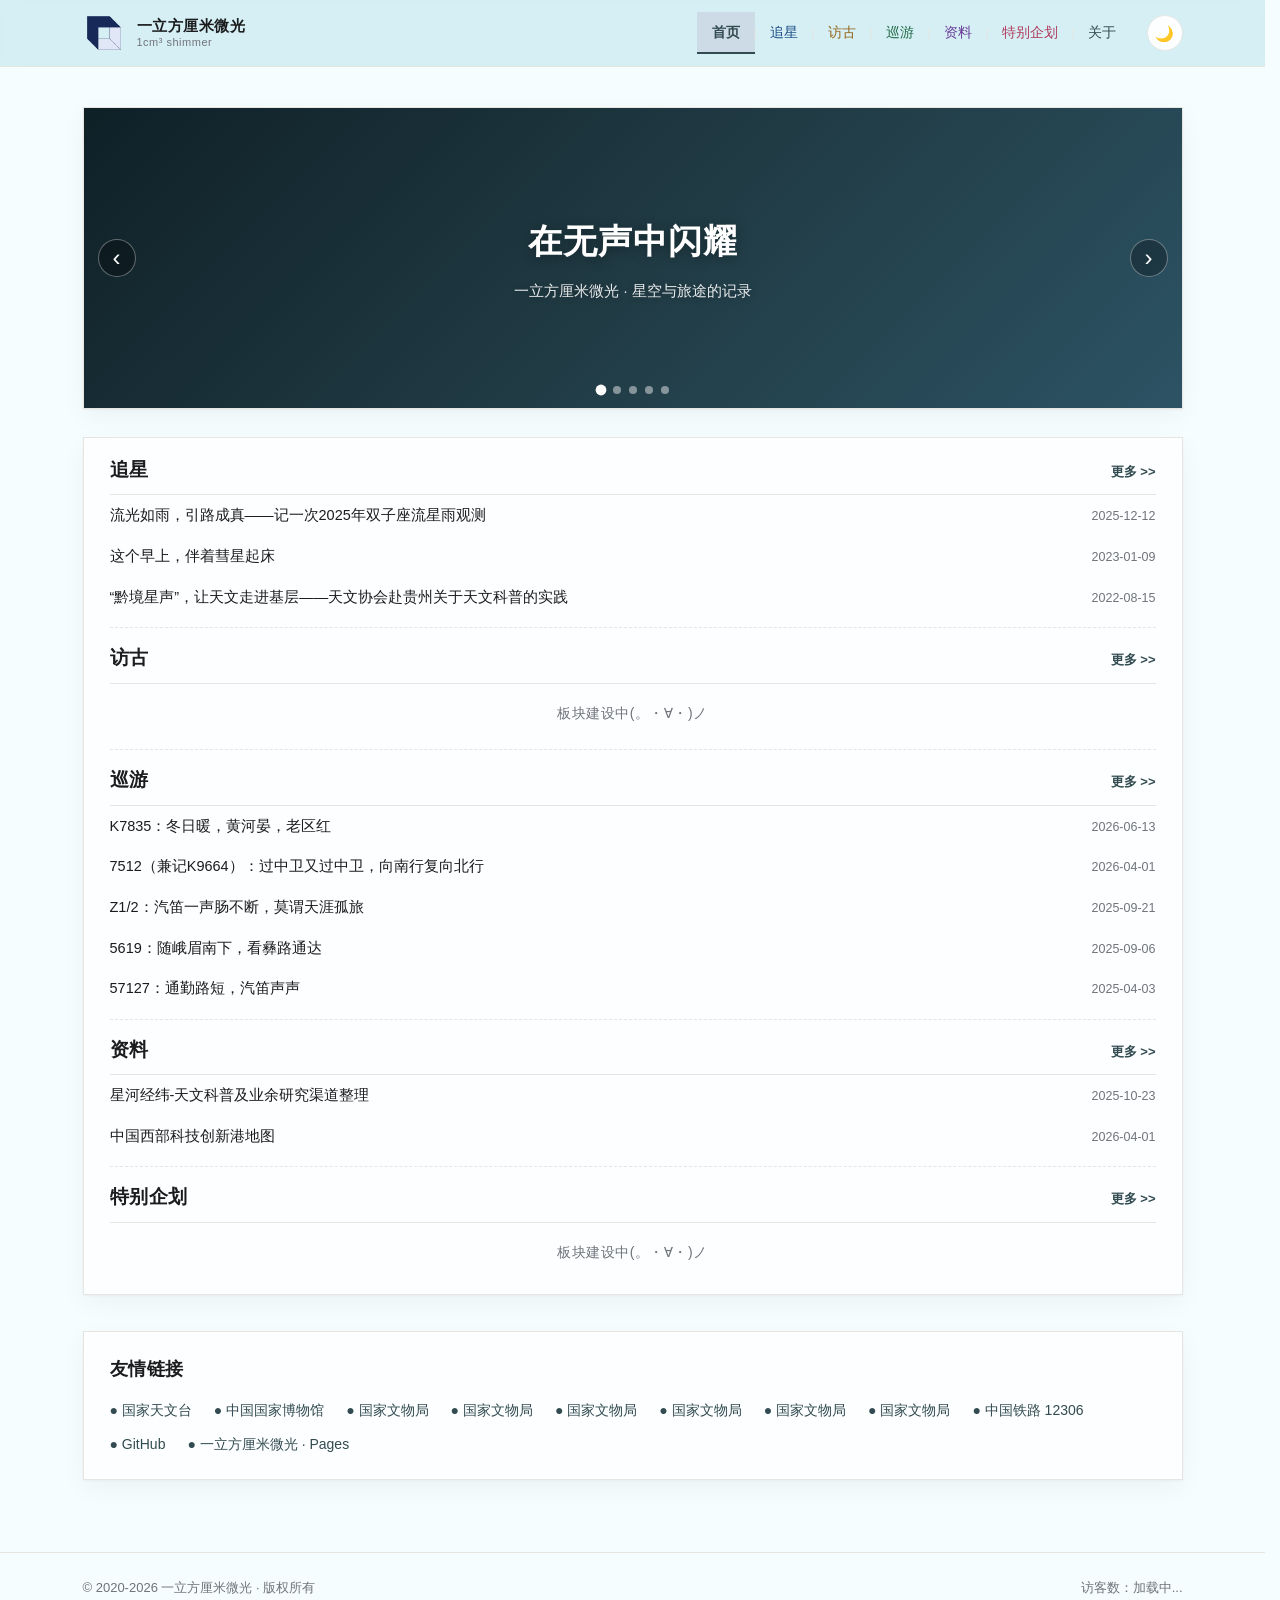
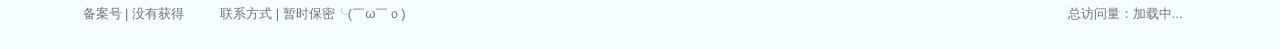
<file: index.html>
<!DOCTYPE html>
<html lang="zh-CN" data-theme="light">
<head>
<meta charset="UTF-8">
<meta name="viewport" content="width=device-width, initial-scale=1">
<title>一立方厘米微光 · 小站</title>
<meta name="description" content="在无声中闪耀">
<link rel="stylesheet" href="assets/css/base.css">
<link rel="stylesheet" href="assets/css/layout.css">
<link rel="stylesheet" href="assets/css/components.css">
<link rel="stylesheet" href="assets/css/article.css">
</head>
<body>
<!-- 页面顶端 -->
<header class="site-header">
  <div class="header-inner">
    <a class="brand" href="#/home">
      <span class="logo-box">
        <img id="siteLogo" src="logo%20v1-d.png" alt="一立方厘米微光 Logo">
      </span>
      <span class="brand-text">
        <strong>一立方厘米微光</strong>
        <small>1cm³ shimmer</small>
      </span>
    </a>
    <nav class="nav" id="nav" aria-label="主导航"></nav>
    <div class="tools">
      <button class="icon-btn" id="themeBtn" type="button" aria-label="切换日间/夜间模式" title="切换日间/夜间模式">🌙</button>
    </div>
  </div>
</header>

<main class="app" id="app"></main>
<!-- 页面末端 -->
<footer class="site-footer">
  <div class="footer-inner">
    <div class="footer-left">
      <p>© 2020-<span id="year"></span> 一立方厘米微光 · 版权所有</p>
      <p>备案号 | 没有获得&nbsp;&nbsp;&nbsp;&nbsp;&nbsp;&nbsp;&nbsp;&nbsp;&nbsp;&nbsp;联系方式 | 暂时保密╰(￣ω￣ｏ)</p>
    </div>
    <div class="footer-right">
                <p>访客数：<span id="busuanzi_site_uv">加载中...</span></p>
        <p>总访问量：<span id="busuanzi_site_pv">加载中...</span></p>
    </div>
  </div>
</footer>

<button class="back-to-top" id="backToTop" type="button" aria-label="返回顶部" title="返回顶部">↑</button>
<script type="module" src="assets/js/app.js"></script>
<script defer src="//cdn.busuanzi.cc/busuanzi/3.6.9/busuanzi.min.js"></script>
</body>
</html>
</file>
<file: assets/css/base.css>
/* ==========   全局主题变量   ========== */
:root {
  --bg: #f5fdff;
  --surface: #fcfeff;
  --text: #1b1c1e;
  --muted: #70737a;
  --border: #e5e5e2;
  --accent: #324b50;
  --accent-soft: #ccdbe5;
  --header-bg: rgba(175, 221, 231, 0.45);
  --shadow: 0 1px 2px rgba(0,0,0,.04), 0 8px 24px rgba(0,0,0,.045);
  --radius: 14px;
  color-scheme: light;
}
[data-theme="dark"] {
  --bg: #3a424d;
  --surface: #0f1113;
  --text: #e9ecef;
  --muted: #9298a0;
  --border: #26292e;
  --accent: #7ab4c2;
  --accent-soft: #445359;
  --header-bg: rgba(20, 23, 24, 0.95);
  --shadow: 0 1px 2px rgba(0,0,0,.45), 0 10px 30px rgba(0,0,0,.35);
  color-scheme: dark;
}

/* ==========   板块主题色   ========== */
body[data-section="stargazing"] {
  --accent: #1d4e89;
  --accent-soft: #e6eef8;
  --bg: #ecfcff;
  --surface: #ffffff;
  --header-bg: rgba(49, 137, 175, 0.35);
}
[data-theme="dark"] body[data-section="stargazing"] {
  --accent: #79b0ea;
  --accent-soft: #16263a;
  --bg: #313e4f;
  --surface: #3a3e43;
  --header-bg: rgba(25, 45, 76, 0.95);
}

body[data-section="antiquities"] {
  --accent: #96651c;
  --accent-soft: #f7efe0;
  --bg: #f4ead8;
  --surface: #ffffff;
  --border: #eadfce;
  --header-bg: rgba(211, 171, 82, 0.35);
}
[data-theme="dark"] body[data-section="antiquities"] {
  --accent: #e2b96a;
  --accent-soft: #2b2317;
  --bg: #553128;
  --surface: #121110;
  --border: #302a23; 
  --header-bg: rgba(47, 31, 4, 0.95);
}

body[data-section="travel"] {
  --accent: #1f6b45;
  --accent-soft: #e6f2ea;
  --bg: #f3faf5;
  --surface: #f2f8e9;
  --border: #dcebe2;
  --header-bg: rgba(182, 214, 116, 0.35);
}
[data-theme="dark"] body[data-section="travel"] {
  --accent: #7ad4a3;
  --accent-soft: #16281e;
  --bg: #0d4033;
  --surface: #101412;
  --border: #232e27;
  --header-bg: rgba(17, 44, 23, 0.95);
}

body[data-section="resources"] {
  --accent: #6a3d9a;
  --accent-soft: #f0e8f7;
  --bg: #edecf6;
  --surface: #fdfbff;
  --border: #e6dcef;
  --header-bg: rgba(176, 164, 227, 0.35);
}
[data-theme="dark"] body[data-section="resources"] {
  --accent: #c9a6f0;
  --accent-soft: #2a2033;
  --bg: #4f456b;
  --surface: #131114;
  --border: #352037;
  --header-bg: rgba(53, 32, 55, 0.95);
}

body[data-section="special"] {
  --accent: #b03a5b;
  --accent-soft: #f9e6ec;
  --bg: #fef5f5;
  --surface: #fffbfc;
  --border: #efdbe1;
  --header-bg: rgba(208, 86, 103, 0.35);
}
[data-theme="dark"] body[data-section="special"] {
  --accent: #f09bb0;
  --accent-soft: #332027;
  --bg: #5d1c27;
  --surface: #141112;
  --border: #290709;
  --header-bg: rgba(72, 14, 24, 0.95);
}

body[data-section="about"] {
  --accent: #324b50;
  --accent-soft: #ccdbe5;
}
[data-theme="dark"] body[data-section="about"] {
  --accent: #7ab4c2;
  --accent-soft: #445359;
}

.nav a[data-key="home"] {
  --nav-color: #324b50;
  --nav-bg: #ccdbe5;
}
.nav a[data-key="stargazing"] {
  --nav-color: #1d4e89;
  --nav-bg: #e6eef8;
}
.nav a[data-key="antiquities"] {
  --nav-color: #96651c;
  --nav-bg: #f7efe0;
}
.nav a[data-key="travel"] {
  --nav-color: #1f6b45;
  --nav-bg: #e6f2ea;
}
.nav a[data-key="resources"] {
  --nav-color: #6a3d9a;
  --nav-bg: #f0e8f7;
}
.nav a[data-key="special"] {
  --nav-color: #b03a5b;
  --nav-bg: #f9e6ec;
}
.nav a[data-key="about"] {
  --nav-color: #324b50;
  --nav-bg: #ccdbe5;
}

[data-theme="dark"] .nav a[data-key="home"] {
  --nav-color: #7ab4c2;
  --nav-bg: #445359;
}
[data-theme="dark"] .nav a[data-key="stargazing"] {
  --nav-color: #79b0ea;
  --nav-bg: #16263a;
}
[data-theme="dark"] .nav a[data-key="antiquities"] {
  --nav-color: #e2b96a;
  --nav-bg: #2b2317;
}
[data-theme="dark"] .nav a[data-key="travel"] {
  --nav-color: #7ad4a3;
  --nav-bg: #16281e;
}
[data-theme="dark"] .nav a[data-key="resources"] {
  --nav-color: #c9a6f0;
  --nav-bg: #2a2033;
}
[data-theme="dark"] .nav a[data-key="special"] {
  --nav-color: #f09bb0;
  --nav-bg: #332027;
}
[data-theme="dark"] .nav a[data-key="about"] {
  --nav-color: #7ab4c2;
  --nav-bg: #445359;
}

/* 用更高优先级覆盖 layout.css 中 .nav a 的颜色规则 */
.site-header .nav a[data-key] {
  color: var(--nav-color, var(--muted));
}
.site-header .nav a[data-key]:hover {
  color: var(--nav-color, var(--text));
  background: var(--nav-bg, var(--accent-soft));
}
.site-header .nav a[data-key].active {
  color: var(--nav-color, var(--accent));
  background: var(--nav-bg, var(--accent-soft));
  font-weight: 600;
  box-shadow: inset 0 -2px 0 var(--nav-color, var(--accent));
}

/* ==========   基础样式   ========== */
*, *::before, *::after { box-sizing: border-box; }
html { -webkit-text-size-adjust: 100%; }

@media (prefers-reduced-motion: no-preference) {
  html { scroll-behavior: smooth; }
}

body {
  margin: 0;
  min-height: 100vh;
  display: flex;
  flex-direction: column;
  background: var(--bg);
  color: var(--text);
  font-family: -apple-system, BlinkMacSystemFont, "Segoe UI", "PingFang SC",
               "Hiragino Sans GB", "Microsoft YaHei", sans-serif;
  line-height: 1.7;
  -webkit-font-smoothing: antialiased;
  transition: background-color .25s ease, color .25s ease;
}

html {
  -webkit-text-size-adjust: 100%;
  scrollbar-gutter: stable; 
}

a { color: inherit; text-decoration: none; }
ul { margin: 0; padding: 0; list-style: none; }

@media (prefers-reduced-motion: reduce) {
  * { transition: none !important; animation: none !important; }
}
</file>
<file: assets/css/layout.css>
.site-header {
  position: sticky;
  top: 0;
  z-index: 20;
  background: var(--header-bg);
  backdrop-filter: blur(10px);
  -webkit-backdrop-filter: blur(10px);
  border-bottom: 1px solid var(--border);
}
.header-inner {
  max-width: 1180px;
  margin: 0 auto;
  padding: 12px 40px;
  display: flex;
  align-items: center;
  gap: 16px;
  flex-wrap: wrap;
}
.brand { display: flex; align-items: center; gap: 12px; flex: none; }
.logo-box {
  width: 42px; height: 42px;
  display: grid; place-items: center;
  overflow: hidden;
  user-select: none;
  background: none;
  border: 0;
  border-radius: 0;
}
.logo-box img { 
  display: block;
  width: 100%;
  height: 100%;
  object-fit: contain;
}
.brand-text { display: flex; flex-direction: column; line-height: 1.25; }
.brand-text strong { font-size: 15px; letter-spacing: .5px; }
.brand-text small { font-size: 11px; color: var(--muted); letter-spacing: .5px; }

.nav {
  display: flex;
  flex: 1;
  justify-content: flex-end;
  flex-wrap: wrap;
  align-items: stretch;
  align-self: stretch;
  gap: 0;
  margin-left: auto;
}
.nav a {
  position: relative;
  display: inline-flex;
  align-items: center;
  padding: 0 15px;
  border-radius: 0;
  font-size: 14px;
  color: var(--muted);
  transition: background-color .2s, color .2s, box-shadow .2s;
}
.nav a:not(:first-child)::before {
  content: "|";
  position: absolute;
  left: -1px;
  top: 50%;
  transform: translateY(-50%);
  color: var(--border);
  font-size: 12px;
  line-height: 1;
  pointer-events: none;
}
.nav a:hover {
  color: var(--text);
  background: var(--accent-soft);
  box-shadow: 0 2px 6px rgba(0,0,0,.06);
}
.nav a.active {
  color: var(--accent);
  background: var(--accent-soft);
  font-weight: 600;
  box-shadow: inset 0 -2px 0 var(--accent);
}

.tools { display: flex; align-items: center; gap: 10px; flex: none; }

.app {
  flex: 1;
  width: 100%;
  max-width: 1180px;
  margin: 0 auto;
  padding: 40px 40px 72px;
}

.article-layout {
  display: grid;
  grid-template-columns: minmax(0, 1fr) 280px;
  gap: 36px;
  align-items: start;
}
.article-main { min-width: 0; }

.article-aside {
  position: sticky;
  top: 84px;
  max-height: calc(100vh - 104px);
  display: flex;
  flex-direction: column;
  gap: 16px;
}

.site-footer { margin-top: auto; border-top: 1px solid var(--border); }
.footer-inner {
  max-width: 1180px;
  margin: 0 auto;
  padding: 24px 40px;
  display: flex;
  flex-wrap: wrap;
  justify-content: space-between;
  align-items: flex-start;
  gap: 18px;
  font-size: 13px;
  color: var(--muted);
}
.footer-left p,
.footer-right p { margin: 0 0 4px; }
.footer-right { text-align: right; }
.footer-left p:last-child,
.footer-right p:last-child { margin-bottom: 0; }

/* 新增：900px 断点下版头/页脚与主体同步为 28px */
@media (max-width: 900px) {
  .header-inner { padding-left: 28px; padding-right: 28px; }
  .app { padding-left: 28px; padding-right: 28px; }
  .footer-inner { padding-left: 28px; padding-right: 28px; }
  .article-layout { grid-template-columns: 1fr; gap: 20px; }
  .article-aside {
    position: static;
    max-height: none;
    order: -1;
  }
}

@media (max-width: 640px) {
  .header-inner { gap: 10px; padding: 10px 20px; }
  .brand-text small { display: none; }
  .nav {
    order: 3;
    flex-basis: 100%;
    justify-content: flex-start;
    align-items: center;
    align-self: auto;
    overflow-x: auto;
    flex-wrap: nowrap;
    padding-bottom: 2px;
  }
  .nav a {
    height: auto;
    padding: 6px 11px;
  }
  .nav a:not(:first-child)::before { display: none; }
  .app { padding: 26px 20px 48px; }
  .footer-inner { padding-left: 20px; padding-right: 20px; flex-direction: column; }
  .footer-right { text-align: left; }
}
</file>
<file: assets/css/components.css>
.icon-btn {
  width: 36px; height: 36px;
  border-radius: 50%;
  border: 1px solid var(--border);
  background: var(--surface);
  color: var(--text);
  font-size: 15px; line-height: 1;
  display: grid; place-items: center;
  cursor: pointer;
  transition: transform .25s ease, border-color .2s;
}
.icon-btn:hover { border-color: var(--accent); transform: rotate(-14deg); }

/* ===== 图片轮播（矩形） ===== */
.carousel {
  position: relative;
  overflow: hidden;
  border-radius: 0;
  border: 1px solid var(--border);
  box-shadow: var(--shadow);
  background: var(--surface);
}
.carousel-track {
  display: flex;
  transition: transform .55s ease;
  will-change: transform;
}
.carousel-slide {
  position: relative;
  min-width: 100%;
  height: 300px;
  display: grid;
  place-items: center;
  color: #fff;
  text-align: center;
  padding: 24px;
}
.carousel-slide h2 {
  margin: 0 0 8px;
  font-size: clamp(22px, 3.5vw, 34px);
  letter-spacing: 1px;
  text-shadow: 0 2px 12px rgba(0,0,0,.35);
}
.carousel-slide p {
  margin: 0;
  font-size: 14.5px;
  opacity: .9;
  text-shadow: 0 1px 8px rgba(0,0,0,.35);
}
.slide-1 { background: linear-gradient(135deg, #0f2027, #203a43, #2c5364); }
.slide-2 { background: linear-gradient(135deg, #3e2723, #795548, #a1887f); }
.slide-3 { background: linear-gradient(135deg, #1b5e20, #2e7d32, #66bb6a); }
.slide-4 { background: linear-gradient(135deg, #1a237e, #3949ab, #7986cb); }
.slide-5 { background: linear-gradient(135deg, #4a148c, #7b1fa2, #ba68c8); }

.carousel-btn {
  position: absolute;
  top: 50%;
  transform: translateY(-50%);
  width: 38px; height: 38px;
  border-radius: 50%;
  border: 1px solid rgba(255,255,255,.35);
  background: rgba(0,0,0,.28);
  color: #fff;
  font-size: 24px;
  line-height: 1;
  display: grid; place-items: center;
  cursor: pointer;
  transition: background-color .2s;
}
.carousel-btn:hover { background: rgba(0,0,0,.5); }
.carousel-btn.prev { left: 14px; }
.carousel-btn.next { right: 14px; }

.carousel-dots {
  position: absolute;
  left: 0; right: 0; bottom: 14px;
  display: flex;
  justify-content: center;
  gap: 8px;
}
.carousel-dots button {
  width: 8px; height: 8px;
  padding: 0;
  border-radius: 50%;
  border: 0;
  background: rgba(255,255,255,.45);
  cursor: pointer;
  transition: background-color .2s, transform .2s;
}
.carousel-dots button.active {
  background: #fff;
  transform: scale(1.35);
}

/* ===== 首页板块：合并为一个矩形整体，缩短板块间距 ===== */
.home-sections {
  margin-top: 28px;
  padding: 2px 26px 6px;
  background: var(--surface);
  border: 1px solid var(--border);
  border-radius: 0;
  box-shadow: var(--shadow);
  display: flex;
  flex-direction: column;
}
.home-section {
  padding: 14px 0 10px;
  background: transparent;
  border: 0;
  border-radius: 0;
  box-shadow: none;
}
.home-section + .home-section {
  border-top: 1px dashed var(--border);
}
.home-section-head {
  display: flex;
  justify-content: space-between;
  align-items: baseline;
  gap: 12px;
  padding-bottom: 8px;
  border-bottom: 1px solid var(--border);
}
.home-section-head h2 {
  margin: 0;
  font-size: 19px;
  letter-spacing: .5px;
}
.home-section-head h2 a:hover { color: var(--accent); }
.home-section-head .more {
  font-size: 13px;
  font-weight: 600;
  color: var(--accent);
  flex: none;
}
.home-section-head .more:hover { text-decoration: underline; }

.home-article-list { margin: 0; }
.home-article {
  display: flex;
  justify-content: space-between;
  align-items: baseline;
  gap: 18px;
  padding: 8px 0;
  border-bottom: 1px dashed var(--border);
  font-size: 14.5px;
}
.home-article:last-child { border-bottom: 0; }
.home-article .title {
  min-width: 0;
  overflow: hidden;
  text-overflow: ellipsis;
  white-space: nowrap;
  transition: color .2s;
}
.home-article:hover .title { color: var(--accent); }
.home-article time {
  flex: none;
  font-size: 12.5px;
  color: var(--muted);
}

/* 空板块提示 */
.home-empty {
  margin: 0;
  padding: 18px 0 14px;
  text-align: center;
  font-size: 14px;
  color: var(--muted);
  letter-spacing: .5px;
}

/* ===== 友情链接（矩形） ===== */
.friend-links {
  margin-top: 36px;
  padding: 22px 26px;
  background: var(--surface);
  border: 1px solid var(--border);
  border-radius: 0;
  box-shadow: var(--shadow);
}
.friend-links h2 {
  margin: 0 0 14px;
  font-size: 18px;
  letter-spacing: .5px;
}
.friend-links ul {
  display: flex;
  flex-wrap: wrap;
  gap: 10px 22px;
}
.friend-links li { font-size: 14px; }
.friend-links a { color: var(--accent); }
.friend-links a:hover { text-decoration: underline; }
.friend-links .desc { color: var(--muted); font-size: 12.5px; }

/* ===== 返回顶部 ===== */
.back-to-top {
  position: fixed;
  right: 22px;
  bottom: 24px;
  z-index: 50;
  width: 42px;
  height: 42px;
  border-radius: 50%;
  border: 1px solid var(--border);
  background: var(--surface);
  color: var(--accent);
  font-size: 20px;
  font-weight: 700;
  line-height: 1;
  display: grid;
  place-items: center;
  cursor: pointer;
  box-shadow: var(--shadow);
  opacity: 0;
  visibility: hidden;
  transform: translateY(8px);
  transition: opacity .2s ease, transform .2s ease, visibility .2s;
}
.back-to-top.visible {
  opacity: 1;
  visibility: visible;
  transform: translateY(0);
}
.back-to-top:hover { border-color: var(--accent); }

/* ===== 子页面 ===== */
.crumbs { margin-bottom: 18px; font-size: 13px; color: var(--muted); }
.crumbs a { color: var(--accent); }
.crumbs a:hover { text-decoration: underline; }

.page-head { margin-bottom: 6px; }
.page-head h1 { margin: 0 0 6px; font-size: clamp(24px, 3.4vw, 30px); }
.page-head p { margin: 0; color: var(--muted); font-size: 14.5px; }

.article-rows { margin-top: 22px; display: flex; flex-direction: column; gap: 2px; }
.article-row a {
  display: block;
  padding: 16px;
  border: 1px solid transparent;
  border-radius: 0;
  transition: background-color .2s, border-color .2s;
}
.article-row a:hover { background: var(--surface); border-color: var(--border); }
.article-row h3 { margin: 0 0 4px; font-size: 17px; font-weight: 600; }
.article-row a:hover h3 { color: var(--accent); }
.article-row p { margin: 0 0 6px; font-size: 14px; color: var(--muted); }
.article-row time { font-size: 12px; color: var(--muted); }

.placeholder {
  margin-top: 28px;
  padding: 56px 20px;
  text-align: center;
  color: var(--muted);
  background: var(--surface);
  border: 1px dashed var(--border);
  border-radius: 0;
}
.placeholder .big { margin: 0 0 6px; font-size: 15px; color: var(--text); }
.placeholder p { margin: 0; font-size: 13.5px; }
.placeholder a { color: var(--accent); }

/* ===== 右侧文章目录：矩形，高度受限，内部滚动 ===== */
.article-toc {
  flex: 0 1 auto;
  min-height: 0;
  max-height: calc(100vh - 104px);
  overflow-y: auto;
  overscroll-behavior: contain;
  scrollbar-width: thin;
  padding: 16px 18px;
  background: var(--surface);
  border: 1px solid var(--border);
  border-radius: 0;
  font-size: 13px;
}
.article-toc .toc-title {
  margin: 0 0 10px;
  font-size: 14px;
  color: var(--text);
  position: sticky;
  top: -16px;
  padding: 6px 0 8px;
  background: var(--surface);
}
.toc-list {
  margin: 0;
  padding: 0;
  list-style: none;
  line-height: 1.7;
}
.toc-list .toc-h2 { margin-top: 2px; }
.toc-list .toc-h3 { padding-left: 12px; }
.toc-list .toc-h4 { padding-left: 24px; font-size: 12.5px; }
.toc-list a {
  display: block;
  padding: 2px 0;
  color: var(--muted);
  overflow: hidden;
  text-overflow: ellipsis;
  white-space: nowrap;
}
.toc-list a:hover { color: var(--accent); }

.about h1 { margin: 0 0 22px; font-size: clamp(24px, 3.4vw, 32px); }
.about-card {
  width: 100%;
  max-width: 960px;
  padding: 34px 40px;
  background: var(--surface);
  border: 1px solid var(--border);
  border-radius: 0;
  box-shadow: var(--shadow);
}
.about-text p {
  max-width: none;
  margin: 0 0 18px;
  font-size: 16.5px;
  line-height: 2;
  text-wrap: pretty;
}
.about-text p:last-child { margin-bottom: 0; }

@media (max-width: 900px) {
  .about-card { padding: 28px 28px; }
  .article-toc {
    max-height: none;
    overflow: visible;
  }
}
@media (max-width: 640px) {
  .carousel-slide { height: 220px; }
  .home-sections { padding: 2px 16px 4px; }
  .home-section { padding: 12px 0 8px; }
  .home-section-head h2 { font-size: 17.5px; }
  .home-article { font-size: 14px; padding: 7px 0; }
  .about-card { padding: 22px 20px; }
  .about-text p { font-size: 15.5px; line-height: 1.95; }
  .friend-links { padding: 18px; }
}
</file>
<file: assets/css/article.css>
/* ===================== 文章页头部 ===================== */
.article h1 { margin: 0 0 8px; font-size: clamp(24px, 3.4vw, 32px); line-height: 1.35; }
.article .meta { margin: 0 0 20px; font-size: 13px; color: var(--muted); }
.article .summary {
  margin: 0;
  padding-left: 14px;
  border-left: 3px solid var(--accent);
  font-size: 16px;
  color: var(--muted);
}

/* ===================== 右侧文章信息卡（矩形 + 上下色块 + 边框） ===================== */
.article-info {
  position: relative;
  flex: none;
  padding: 18px 18px 16px;
  background: var(--surface);
  border: 1px solid var(--border);
  border-radius: 0;
  box-shadow: var(--shadow);
  overflow: hidden;
}
.article-info::before,
.article-info::after {
  content: "";
  position: absolute;
  left: 0;
  right: 0;
  height: 3px;
  background: var(--accent);
}
.article-info::before { top: 0; }
.article-info::after { bottom: 0; }

.article-info-title {
  margin: 0 0 4px;
  font-size: 16px;
  line-height: 1.5;
  letter-spacing: .2px;
  color: var(--text);
}
.article-subtitle {
  margin: 0 0 12px;
  font-size: 12.5px;
  color: var(--muted);
  line-height: 1.6;
}

/* 每条信息一行：左标签、右数值 */
.article-meta-list {
  margin: 0;
  padding: 0;
  display: grid;
  gap: 0;
  font-size: 12.5px;
  border-top: 1px dashed var(--border);
}
.article-meta-list > div {
  display: flex;
  justify-content: space-between;
  align-items: baseline;
  gap: 12px;
  padding: 8px 0;
  border-bottom: 1px dashed var(--border);
}
.article-meta-list > div:last-child { border-bottom: 0; }
.article-meta-list dt {
  color: var(--muted);
  flex: none;
}
.article-meta-list dd {
  margin: 0;
  color: var(--text);
  text-align: right;
  word-break: break-word;
}

/* ===================== 文章正文 ===================== */
.article-body {
  margin-top: 22px;
  font-size: 15.5px;
  line-height: 1.95;
  color: var(--text);
}
.article-body > *:first-child { margin-top: 0; }

.article-body h2 {
  margin: 40px 0 14px;
  padding-bottom: 8px;
  font-size: 21px;
  border-bottom: 1px solid var(--border);
  scroll-margin-top: 84px;
}
.article-body h3 {
  position: relative;
  margin: 30px 0 12px;
  padding-left: 12px;
  font-size: 17.5px;
  scroll-margin-top: 84px;
}
.article-body h3::before {
  content: "";
  position: absolute;
  left: 0;
  top: .35em;
  bottom: .35em;
  width: 3px;
  border-radius: 2px;
  background: var(--accent);
}
.article-body h4 {
  margin: 22px 0 8px;
  font-size: 15.5px;
  color: var(--accent);
  scroll-margin-top: 84px;
}
.article-body p { margin: 0 0 16px; }
.article-body b { font-weight: 600; }

.article-body a { color: var(--accent); word-break: break-all; }
.article-body a:hover { text-decoration: underline; }

.article-body img {
  display: block;
  max-width: 100%;
  height: auto;
  margin: 18px auto;
  border-radius: 8px;
}
.article-body figure { margin: 18px 0; }
.article-body figcaption {
  margin-top: 6px;
  text-align: center;
  font-size: 13px;
  color: var(--muted);
}

.article-body blockquote {
  margin: 18px 0;
  padding: 12px 18px;
  border-left: 3px solid var(--accent);
  background: var(--accent-soft);
  border-radius: 0 8px 8px 0;
  color: var(--muted);
}
.article-body hr {
  border: 0;
  border-top: 1px dashed var(--border);
  margin: 28px 0;
}

.article-body table {
  width: 100%;
  border-collapse: collapse;
  margin: 18px 0;
  font-size: 14px;
}
.article-body th,
.article-body td {
  border: 1px solid var(--border);
  padding: 8px 12px;
  text-align: left;
  vertical-align: top;
}
.article-body th { background: var(--accent-soft); color: var(--text); }

.article-body code {
  font-family: ui-monospace, SFMono-Regular, Menlo, Consolas, monospace;
  font-size: 13.5px;
  padding: 1px 5px;
  border-radius: 4px;
  background: var(--accent-soft);
}
.article-body pre {
  margin: 18px 0;
  padding: 14px 18px;
  background: var(--surface);
  border: 1px solid var(--border);
  border-radius: 10px;
  overflow-x: auto;
}
.article-body pre code { background: none; padding: 0; }

.article-body ul:not(.res-list),
.article-body ol {
  margin: 0 0 18px;
  padding-left: 1.5em;
}
.article-body ul:not(.res-list) { list-style: disc; }
.article-body ol { list-style: decimal; }
.article-body li { margin: 4px 0; }

/* 资源列表：标题即链接，介绍另起一行 */
.article-body ul.res-list { list-style: none; padding: 0; margin: 0 0 18px; }
.article-body ul.res-list li {
  position: relative;
  padding: 10px 0 10px 18px;
  border-bottom: 1px dashed var(--border);
  line-height: 1.75;
}
.article-body ul.res-list li:last-child { border-bottom: none; }
.article-body ul.res-list li::before {
  content: "·";
  position: absolute;
  left: 2px;
  color: var(--accent);
  font-weight: 700;
}
.article-body .res-list li a { font-weight: 600; }
.article-body .res-list li > a:first-child { color: var(--accent); }

.article-body .tag {
  display: inline-block;
  padding: 0 5px;
  margin-right: 4px;
  font-size: 11px;
  line-height: 17px;
  border-radius: 4px;
  background: var(--accent-soft);
  color: var(--accent);
  vertical-align: 1px;
}
.article-body .tag-v { background: #f6e7c8; color: #8a5a00; }
[data-theme="dark"] .article-body .tag-v { background: #3a2f1a; color: #e0b96a; }

.article-body .isbn { font-size: 12.5px; color: var(--muted); }

.article-body .note {
  margin: 0 0 18px;
  padding: 14px 18px;
  background: var(--accent-soft);
  border-radius: 10px;
  font-size: 14px;
  color: var(--muted);
}

/* 兼容旧正文里可能残留的手写目录块 */
.article-body .toc {
  margin: 0 0 28px;
  padding: 18px 20px;
  background: var(--surface);
  border: 1px solid var(--border);
  border-radius: 12px;
}
.article-body .toc h3 { margin: 0 0 10px; font-size: 15px; color: var(--text); }
.article-body .toc ol { margin: 0; padding-left: 1.4em; font-size: 14px; line-height: 1.95; }

/* ===================== 响应式 ===================== */
@media (max-width: 640px) {
  .article-info { padding: 16px 14px 14px; }
  .article-info-title { font-size: 15.5px; }
  .article-meta-list { font-size: 12px; }
  .article-body { font-size: 15px; line-height: 1.9; }
  .article-body h2 { font-size: 19px; }
  .article-body h3 { font-size: 16.5px; }
  .article-body h4 { font-size: 15px; }
}
</file>
